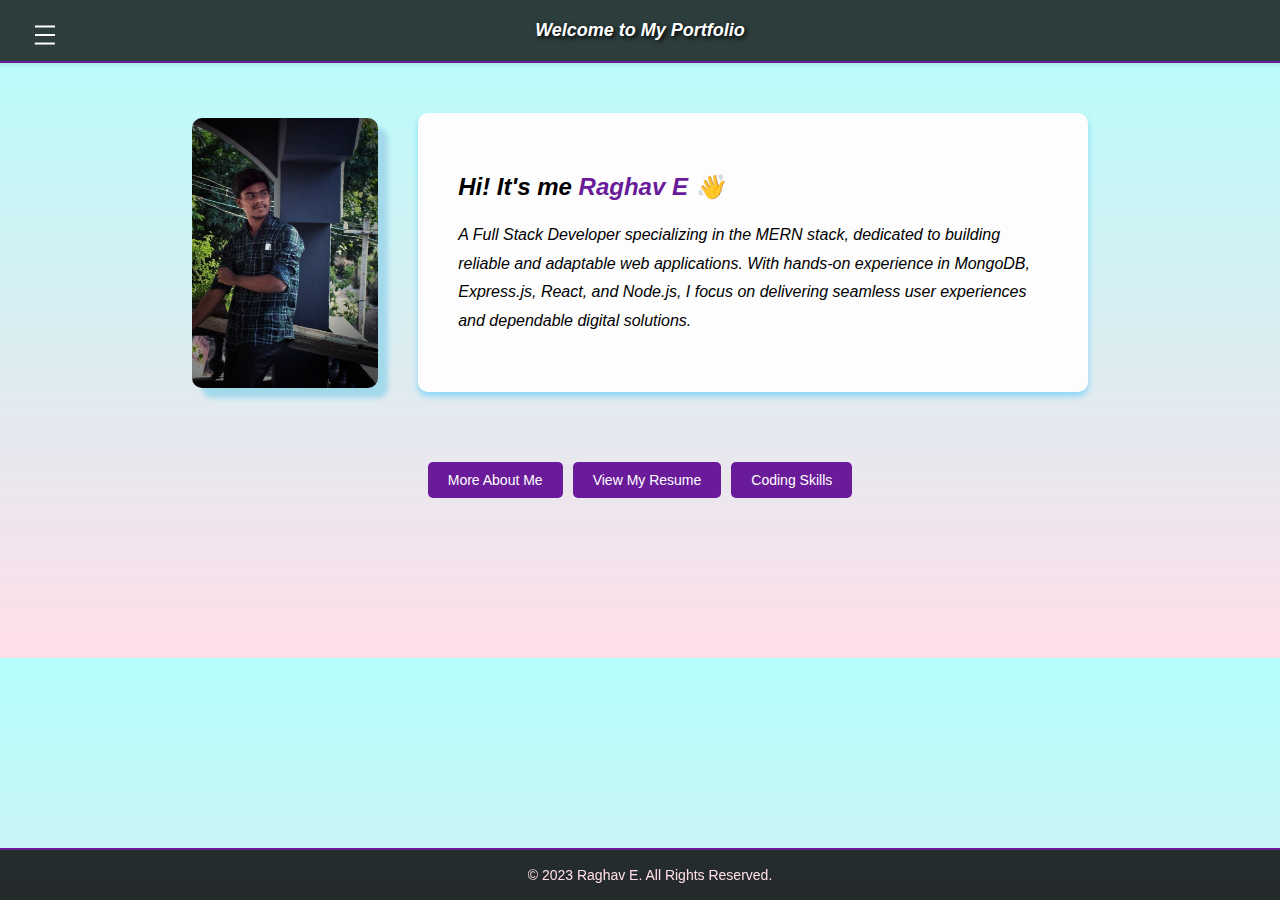
<file: index.html>
<!DOCTYPE html>
<html lang="en">
<head>
  <meta charset="UTF-8">
  <meta name="viewport" content="width=device-width, initial-scale=1.0">
  <title>Raghav E - Portfolio</title>
  <link rel="stylesheet" href="assets/css/styles.css">
  <script defer src="assets/js/scripts.js"></script>
</head>
<body>
  <!-- Header -->
  <header class="top-bar">
    <div class="logo-container">
      <!-- Removed LeetCode and GFG links from here -->
    </div>
    <h1 class ="title">Welcome to My Portfolio</h1>

    <!-- Hamburger Menu -->
    <div class="trigger">
      <svg class="bars" viewBox="0 0 100 100" onclick="toggleMenu(this)">
        <path class="line top" d="m 30,33 h 40 c 13.100415,0 14.380204,31.80258 6.899646,33.421777 -24.612039,5.327373 9.016154,-52.337577 -12.75751,-30.563913 l -28.284272,28.284272"></path>
        <path class="line middle" d="m 70,50 c 0,0 -32.213436,0 -40,0 -7.786564,0 -6.428571,-4.640244 -6.428571,-8.571429 0,-5.895471 6.073743,-11.783399 12.286435,-5.570707 6.212692,6.212692 28.284272,28.284272 28.284272,28.284272"></path>
        <path class="line bottom" d="m 69.575405,67.073826 h -40 c -13.100415,0 -14.380204,-31.80258 -6.899646,-33.421777 24.612039,-5.327373 -9.016154,52.337577 12.75751,30.563913 l 28.284272,-28.284272"></path>
      </svg>
    </div>

    <!-- Hamburger Menu Content -->
    <nav id="menu" class="menu hidden">
      <ul class="menu-items">
        <li><a href="index.html">Home</a></li>
        <li><a href="projects.html">Projects</a></li>
        <li><a href="certifications.html">Certificate</a></li>
        <li><a href="contact.html">Contact</a></li>
      </ul>
    </nav>
  </header>

  <!-- Main Content -->
  <main>
    <!-- Introduction -->
    <div class="content-container">
      <img src="assets/images/profile.jpg" alt="Raghav's Photo" class="profile-photo-left">

      <div class="content-box">
        <h2 class="name">Hi! It's me <span>Raghav E 👋</span></h2>
        <p class="intro-text">
          A Full Stack Developer specializing in the MERN stack, dedicated to building reliable and adaptable web applications. With hands-on experience in MongoDB, Express.js, React, and Node.js, I focus on delivering seamless user experiences and dependable digital solutions.
        </p>
      </div>
    </div>

    <!-- Buttons -->
    <div class="button-container-outside">
      <button class="custom-button" onclick="location.href='about.html'">More About Me</button>
      <button class="custom-button" onclick="location.href='Resume.html'">View My Resume</button>
      <button class="custom-button" onclick="location.href='coding-skills.html'">Coding Skills</button>
    </div>
  </main>

<!-- Footer -->
<footer class="small-footer">
  <div class="bottom-bar">
    <p class="Rights">© 2023 Raghav E. All Rights Reserved.</p>
  </div>
</footer>


  <script src="assets/js/scripts.js"></script>
</body>
</html>
</file>
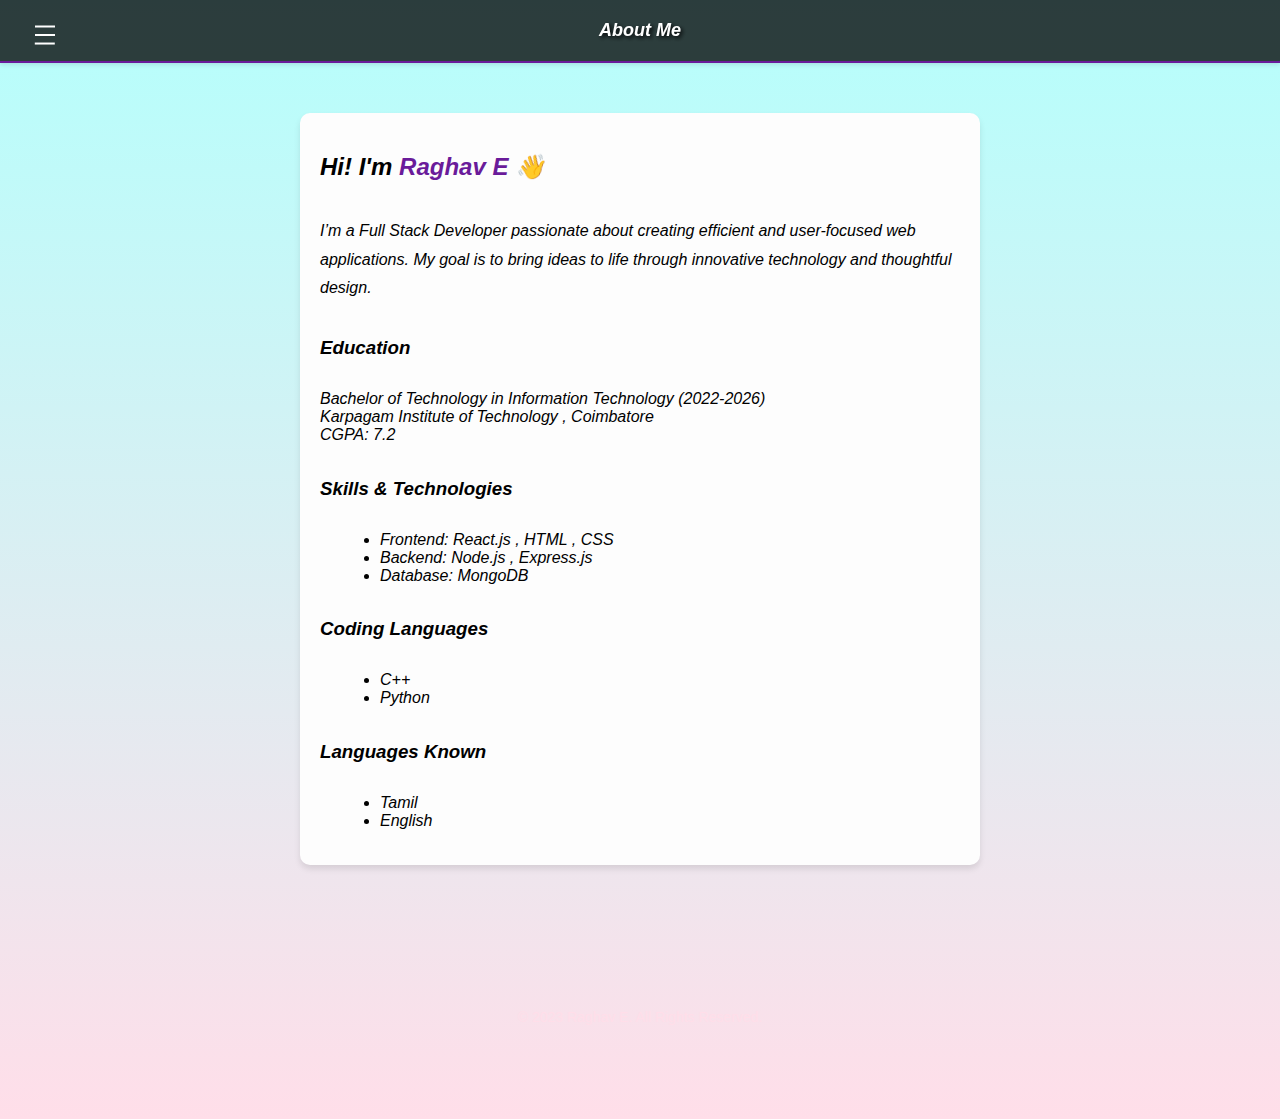
<file: about.html>
<!DOCTYPE html>
<html lang="en">
<head>
  <meta charset="UTF-8">
  <meta name="viewport" content="width=device-width, initial-scale=1.0">
  <link rel="stylesheet" href="assets/css/styles.css">
  <script defer src="assets/js/scripts.js"></script>
  <title>About Me</title>
</head>
<body>
  <!-- Header -->
  <header class="top-bar">
    <div class="logo-container">
      <!-- Placeholder for logo or additional header content -->
    </div>
    <h1 class="title">About Me</h1>

    <!-- Hamburger Menu -->
    <div class="trigger">
      <svg class="bars" viewBox="0 0 100 100" onclick="toggleMenu(this)">
        <path class="line top" d="m 30,33 h 40 c 13.100415,0 14.380204,31.80258 6.899646,33.421777 -24.612039,5.327373 9.016154,-52.337577 -12.75751,-30.563913 l -28.284272,28.284272"></path>
        <path class="line middle" d="m 70,50 c 0,0 -32.213436,0 -40,0 -7.786564,0 -6.428571,-4.640244 -6.428571,-8.571429 0,-5.895471 6.073743,-11.783399 12.286435,-5.570707 6.212692,6.212692 28.284272,28.284272 28.284272,28.284272"></path>
        <path class="line bottom" d="m 69.575405,67.073826 h -40 c -13.100415,0 -14.380204,-31.80258 -6.899646,-33.421777 24.612039,-5.327373 -9.016154,52.337577 12.75751,30.563913 l 28.284272,-28.284272"></path>
      </svg>
    </div>

    <!-- Hamburger Menu Content -->
    <nav id="menu" class="menu hidden">
      <ul class="menu-items">
        <li><a href="index.html">Home</a></li>
        <li><a href="projects.html">Projects</a></li>
        <li><a href="certifications.html">Certificate</a></li>
        <li><a href="contact.html">Contact</a></li>
      </ul>
    </nav>
  </header>

  <!-- Main Content -->
  <main>
    <!-- About Me Section -->
    <div class="about-box">
      <h2 class="name">Hi! I'm <span>Raghav E 👋</span></h2>
      <p class="intro-text">
        I’m a Full Stack Developer passionate about creating efficient and user-focused web applications. My goal is to bring ideas to life through innovative technology and thoughtful design.
    
      <!-- Education Section -->
      <h3 class="name">Education</h3>
      <p class="name">Bachelor of Technology in Information Technology (2022-2026)
        <br>Karpagam Institute of Technology , Coimbatore
        <br>CGPA: 7.2</p>
    
      <!-- Skills & Technologies Section -->
      <h3 class="name">Skills & Technologies</h3>
      <ul class="name">
        <li>Frontend: React.js , HTML , CSS</li>
        <li>Backend: Node.js , Express.js</li>
        <li>Database: MongoDB</li>
      </ul>
    
      <!-- Coding Languages Section -->
      <h3 class="name">Coding Languages</h3>
      <ul class="name">
        <li>C++</li>
        <li>Python</li>
      </ul>
    
      <!-- Languages Known Section -->
      <h3 class="name">Languages Known</h3>
      <ul class="name">
        <li>Tamil</li>
        <li>English</li>
      </ul>
    </div>
  </main>

  <!-- Footer -->
  <footer class="small-footer">
    <p class="Rights">© 2023 Raghav E. All Rights Reserved.</p>
  </footer>
</body>
</html>
</file>
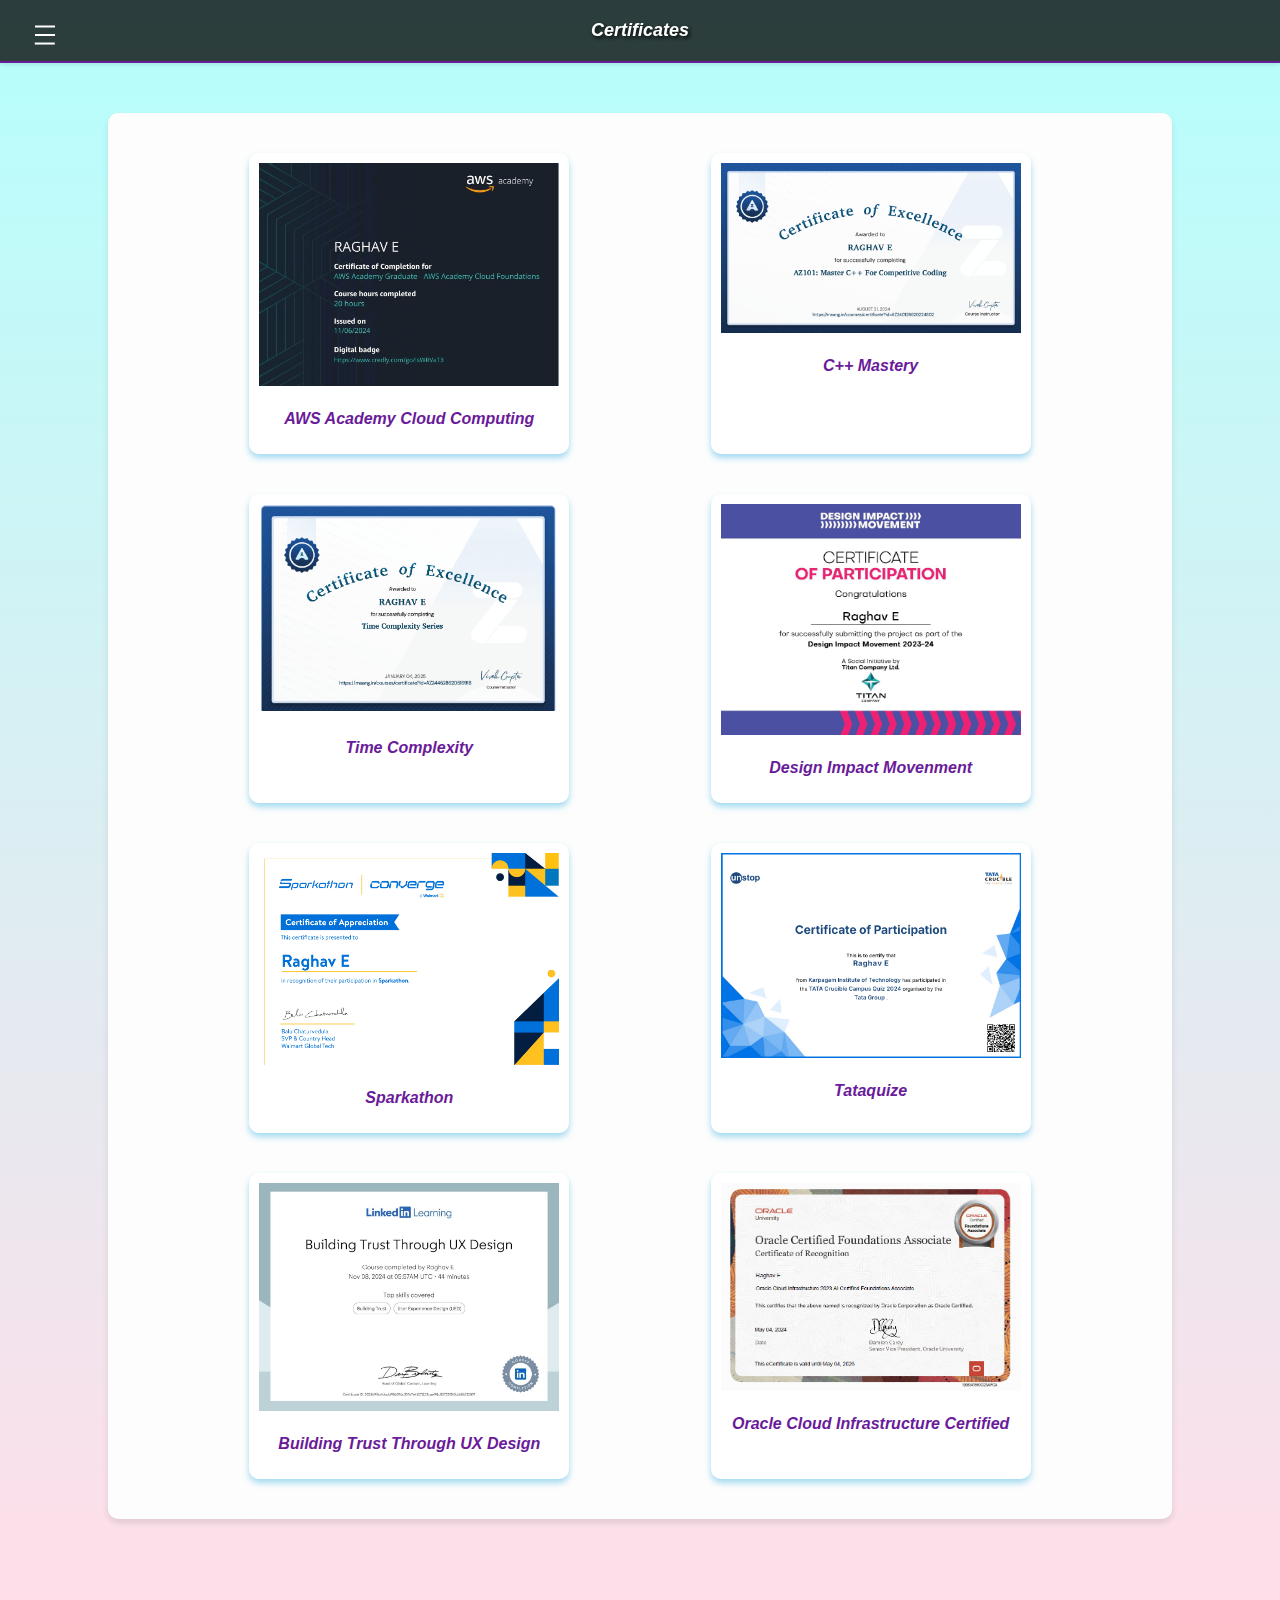
<file: certifications.html>
<!DOCTYPE html>
<html lang="en">
<head>
  <meta charset="UTF-8">
  <meta name="viewport" content="width=device-width, initial-scale=1.0">
  <title>Certificate's</title>
  <link rel="stylesheet" href="assets/css/styles.css">
  <script defer src="assets/js/scripts.js"></script>
</head>
<body>
  <!-- Header -->
  <header class="top-bar">
    <h1 class="title">Certificates</h1>
    <!-- Hamburger Menu -->
    <div class="trigger">
        <svg class="bars" viewBox="0 0 100 100" onclick="toggleMenu(this)">
          <path class="line top" d="m 30,33 h 40 c 13.100415,0 14.380204,31.80258 6.899646,33.421777 -24.612039,5.327373 9.016154,-52.337577 -12.75751,-30.563913 l -28.284272,28.284272"></path>
          <path class="line middle" d="m 70,50 c 0,0 -32.213436,0 -40,0 -7.786564,0 -6.428571,-4.640244 -6.428571,-8.571429 0,-5.895471 6.073743,-11.783399 12.286435,-5.570707 6.212692,6.212692 28.284272,28.284272 28.284272,28.284272"></path>
          <path class="line bottom" d="m 69.575405,67.073826 h -40 c -13.100415,0 -14.380204,-31.80258 -6.899646,-33.421777 24.612039,-5.327373 -9.016154,52.337577 12.75751,30.563913 l 28.284272,-28.284272"></path>
        </svg>
      </div>
  
      <!-- Hamburger Menu Content -->
      <nav id="menu" class="menu hidden">
        <ul class="menu-items">
          <li><a href="index.html">Home</a></li>
          <li><a href="projects.html">Projects</a></li>
          <li><a href="certifications.html">Certificate</a></li>
          <li><a href="contact.html">Contact</a></li>
        </ul>
      </nav>
    </header>
    
    <!-- Certificates Section -->
    <main class="name">
      <div class="certificates-container">
        <!-- AWS Certification -->
        <div class="certificate-box">
          <img src="assets/images/aws-certification.png" alt="AWS Certification" class="certificate-img">
          <h3>AWS Academy Cloud Computing</h3>
        </div>
        <div class="certificate-box">
          <img src="assets/images/C++.png" alt="C++ Certificate" class="certificate-img">
          <h3>C++ Mastery</h3>
        </div>
        <div class="certificate-box">
          <img src="assets/images/TimeComplexity.png" alt="Time Complexity" class="certificate-img">
          <h3>Time Complexity</h3>
        </div>
        <div class="certificate-box">
          <img src="assets/images/Design-Impact-Movenment.png" alt="Design Impact Movenment" class="certificate-img">
          <h3>Design Impact Movenment</h3>
        </div>
        <div class="certificate-box">
          <img src="assets/images/Sparkathon.png" alt="Sparkathon" class="certificate-img">
          <h3>Sparkathon</h3>
        </div>
        <div class="certificate-box">
          <img src="assets/images/Tataquize.png" alt="Tataquize" class="certificate-img">
          <h3>Tataquize</h3>
        </div>
        <div class="certificate-box">
          <img src="assets/images/UI&UX.png" alt="UI&UX" class="certificate-img">
          <h3>Building Trust Through UX Design</h3>
        </div>
        <!-- Oracle Certification -->
        <div class="certificate-box">
          <img src="assets/images/oracle-certification.png" alt="Oracle Certification" class="certificate-img">
          <h3>Oracle Cloud Infrastructure Certified</h3>
        </div>
      </div>
    </main>

    <!-- Footer -->
    <footer class="footer">
      <p class="Rights">© 2023 Raghav E. All Rights Reserved.</p>
    </footer>
</body>
</html>
</file>
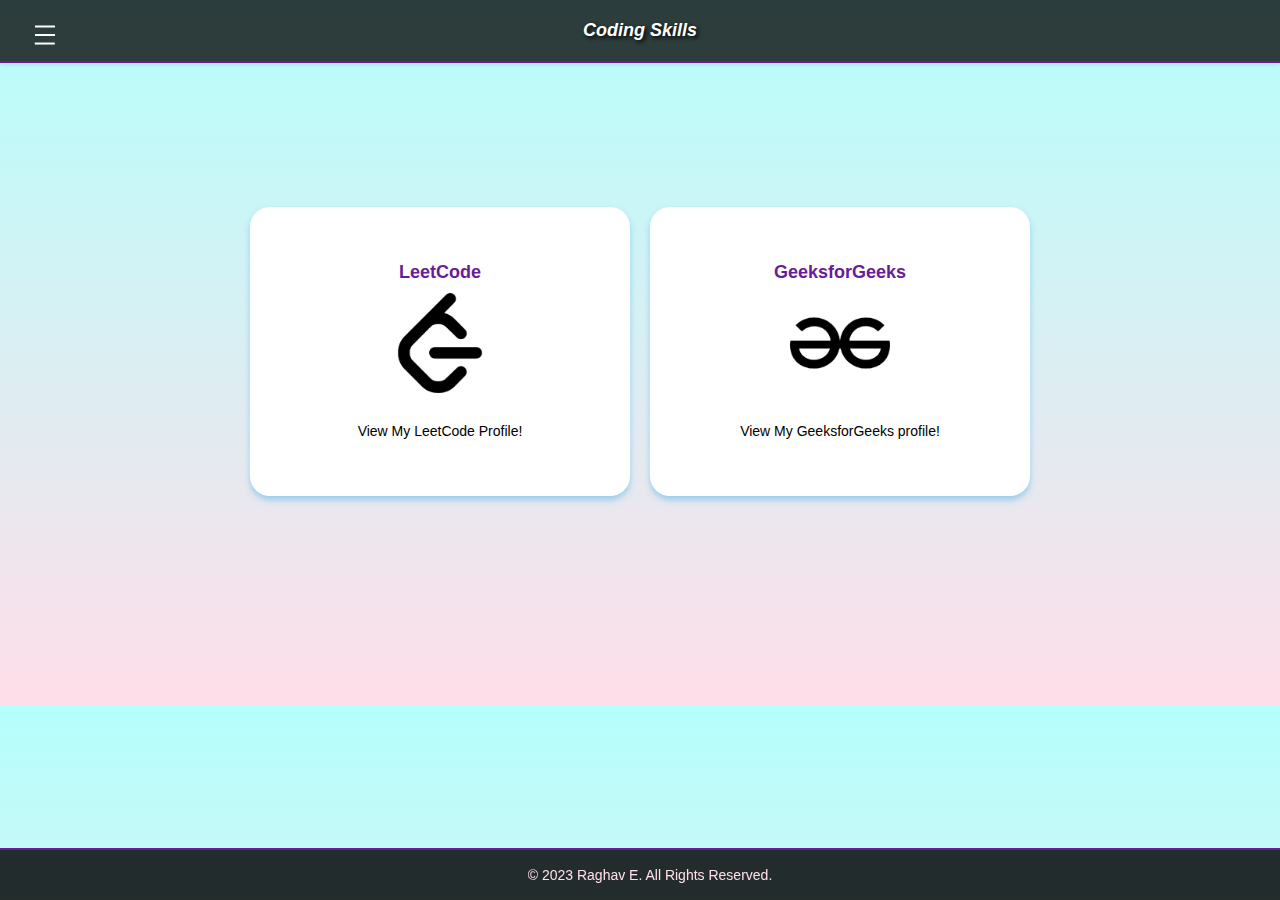
<file: coding-skills.html>
<!DOCTYPE html>
<html lang="en">
<head>
  <meta charset="UTF-8">
  <meta name="viewport" content="width=device-width, initial-scale=1.0">
  <title>Coding Skills</title>
  <link rel="stylesheet" href="assets/css/styles.css">
  <script defer src="assets/js/scripts.js"></script>
</head>
<body>
  <!-- Header -->
  <header class="top-bar">
    <h1 class="title">Coding Skills</h1>
    <!-- Hamburger Menu -->
    <div class="trigger">
        <svg class="bars" viewBox="0 0 100 100" onclick="toggleMenu(this)">
          <path class="line top" d="m 30,33 h 40 c 13.100415,0 14.380204,31.80258 6.899646,33.421777 -24.612039,5.327373 9.016154,-52.337577 -12.75751,-30.563913 l -28.284272,28.284272"></path>
          <path class="line middle" d="m 70,50 c 0,0 -32.213436,0 -40,0 -7.786564,0 -6.428571,-4.640244 -6.428571,-8.571429 0,-5.895471 6.073743,-11.783399 12.286435,-5.570707 6.212692,6.212692 28.284272,28.284272 28.284272,28.284272"></path>
          <path class="line bottom" d="m 69.575405,67.073826 h -40 c -13.100415,0 -14.380204,-31.80258 -6.899646,-33.421777 24.612039,-5.327373 -9.016154,52.337577 12.75751,30.563913 l 28.284272,-28.284272"></path>
        </svg>
      </div>
  
      <!-- Hamburger Menu Content -->
      <nav id="menu" class="menu hidden">
        <ul class="menu-items">
          <li><a href="index.html">Home</a></li>
          <li><a href="projects.html">Projects</a></li>
          <li><a href="certifications.html">Certificate</a></li>
          <li><a href="contact.html">Contact</a></li>
        </ul>
      </nav>
    </header>
  <!-- Coding Skills Section -->
  <main>
    <section id="coding-skills" class="content-container">
      <!-- LeetCode Box -->
      <div class="platform-box">
        <h2>LeetCode</h2>
        <a href="https://leetcode.com/u/Raghav_0201/" target="_blank">
          <img src="assets/images/leetcode-logo.png" alt="LeetCode Logo">
        </a>
        <p>View My LeetCode Profile!</p>
      </div>

      <!-- GeeksforGeeks Box -->
      <div class="platform-box">
        <h2>GeeksforGeeks</h2>
        <a href="https://www.geeksforgeeks.org/user/raghavel6cav/?ref=header_profile" target="_blank">
          <img src="assets/images/gfg-logo.png" alt="GeeksforGeeks Logo">
        </a>
        <p>View My GeeksforGeeks profile!</p>
      </div>
    </section>
  </main>

<!-- Footer -->
<footer class="small-footer">
    <div class="bottom-bar">
      <p class="Rights">© 2023 Raghav E. All Rights Reserved.</p>
    </div>
  </footer>
</body>
</html>
</file>
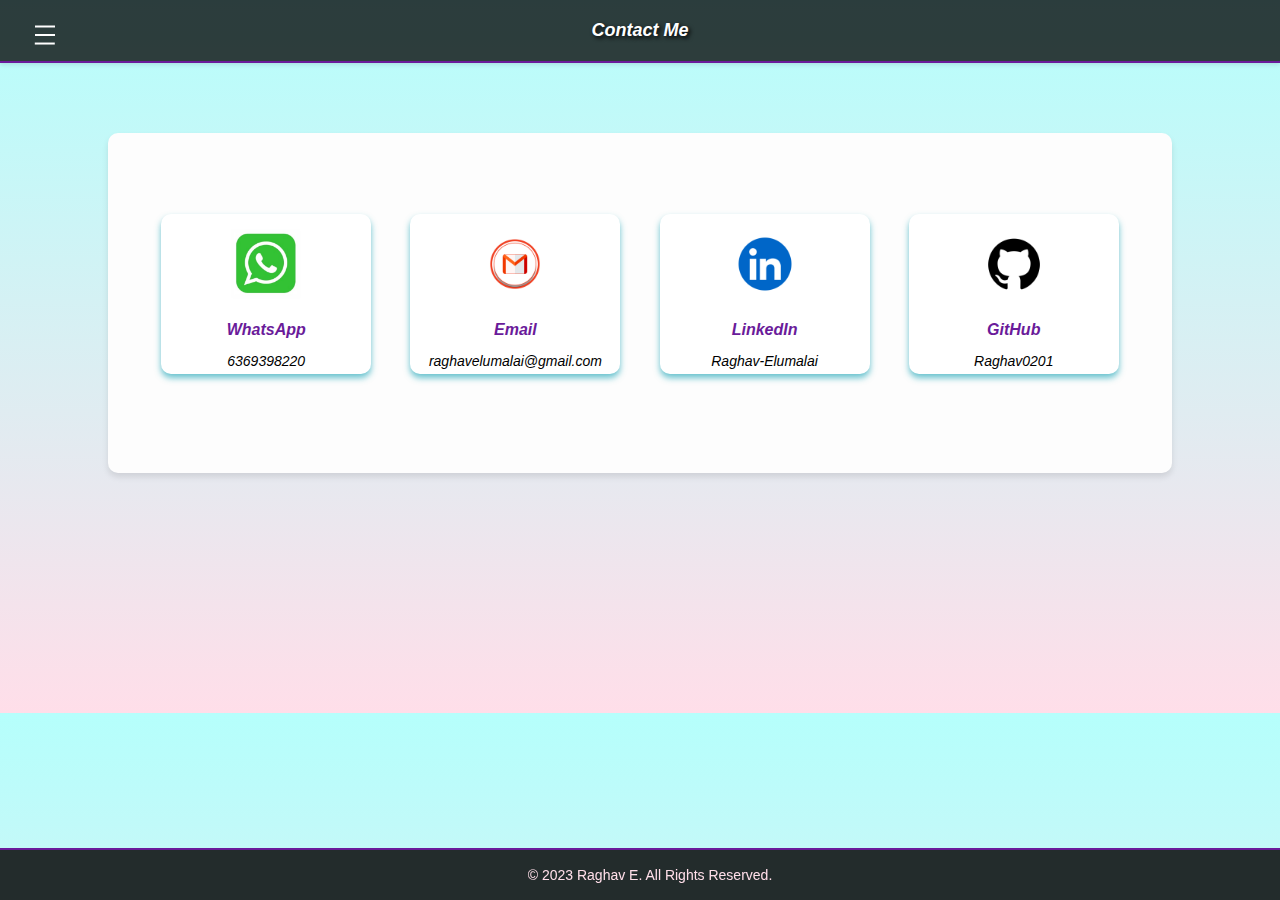
<file: contact.html>
<!DOCTYPE html>
<html lang="en">
<head>
  <meta charset="UTF-8">
  <meta name="viewport" content="width=device-width, initial-scale=1.0">
  <title>Contact</title>
  <link rel="stylesheet" href="assets/css/styles.css">
  <script defer src="assets/js/scripts.js"></script>
</head>
<body>
  <!-- Header -->
  <header class="top-bar">
    <h1 class="title">Contact Me</h1>
    <!-- Hamburger Menu -->
    <div class="trigger">
      <svg class="bars" viewBox="0 0 100 100" onclick="toggleMenu(this)">
        <path class="line top" d="m 30,33 h 40 c 13.100415,0 14.380204,31.80258 6.899646,33.421777 -24.612039,5.327373 9.016154,-52.337577 -12.75751,-30.563913 l -28.284272,28.284272"></path>
        <path class="line middle" d="m 70,50 c 0,0 -32.213436,0 -40,0 -7.786564,0 -6.428571,-4.640244 -6.428571,-8.571429 0,-5.895471 6.073743,-11.783399 12.286435,-5.570707 6.212692,6.212692 28.284272,28.284272 28.284272,28.284272"></path>
        <path class="line bottom" d="m 69.575405,67.073826 h -40 c -13.100415,0 -14.380204,-31.80258 -6.899646,-33.421777 24.612039,-5.327373 -9.016154,52.337577 12.75751,30.563913 l 28.284272,-28.284272"></path>
      </svg>
    </div>

    <!-- Hamburger Menu Content -->
    <nav id="menu" class="menu hidden">
      <ul class="menu-items">
        <li><a href="index.html">Home</a></li>
        <li><a href="projects.html">Projects</a></li>
        <li><a href="certifications.html">Certificate</a></li>
        <li><a href="contact.html">Contact</a></li>
      </ul>
    </nav>
  </header>

  <!-- Contact Section -->
  <main class = "name">
    <div class="contact-container">
      <!-- WhatsApp Box -->
      <div class="contact-box">
        <a href="https://wa.me/6369398220" target="_blank" rel="noreferrer">
          <img src="assets/images/whatsapp-logo.png" alt="WhatsApp">
        </a>
        <h3>WhatsApp</h3>
        <p>6369398220</p>
      </div>

      <!-- Email Box -->
      <div class="contact-box">
        <a href="mailto:raghavelumalai@gmail.com" target="_blank" rel="noreferrer">
          <img src="assets/images/email-logo.png" alt="Email">
        </a>
        <h3>Email</h3>
        <p>raghavelumalai@gmail.com</p>
      </div>

      <!-- LinkedIn Box -->
      <div class="contact-box">
        <a href="https://www.linkedin.com/in/raghav-elumalai-17668626b" target="_blank" rel="noreferrer">
          <img src="assets/images/linkedin-logo.png" alt="LinkedIn">
        </a>
        <h3>LinkedIn</h3>
        <p>Raghav-Elumalai</p>
      </div>

      <!-- GitHub Box -->
      <div class="contact-box">
        <a href="https://github.com/Raghav0201" target="_blank" rel="noreferrer">
          <img src="assets/images/github-logo.png" alt="GitHub">
        </a>
        <h3>GitHub</h3>
        <p>Raghav0201</p>
      </div>
    </div>
  </main>

<!-- Footer -->
<footer class="small-footer">
  <div class="bottom-bar">
    <p class="Rights">© 2023 Raghav E. All Rights Reserved.</p>
  </div>
</footer>
</body>
</html>
</file>
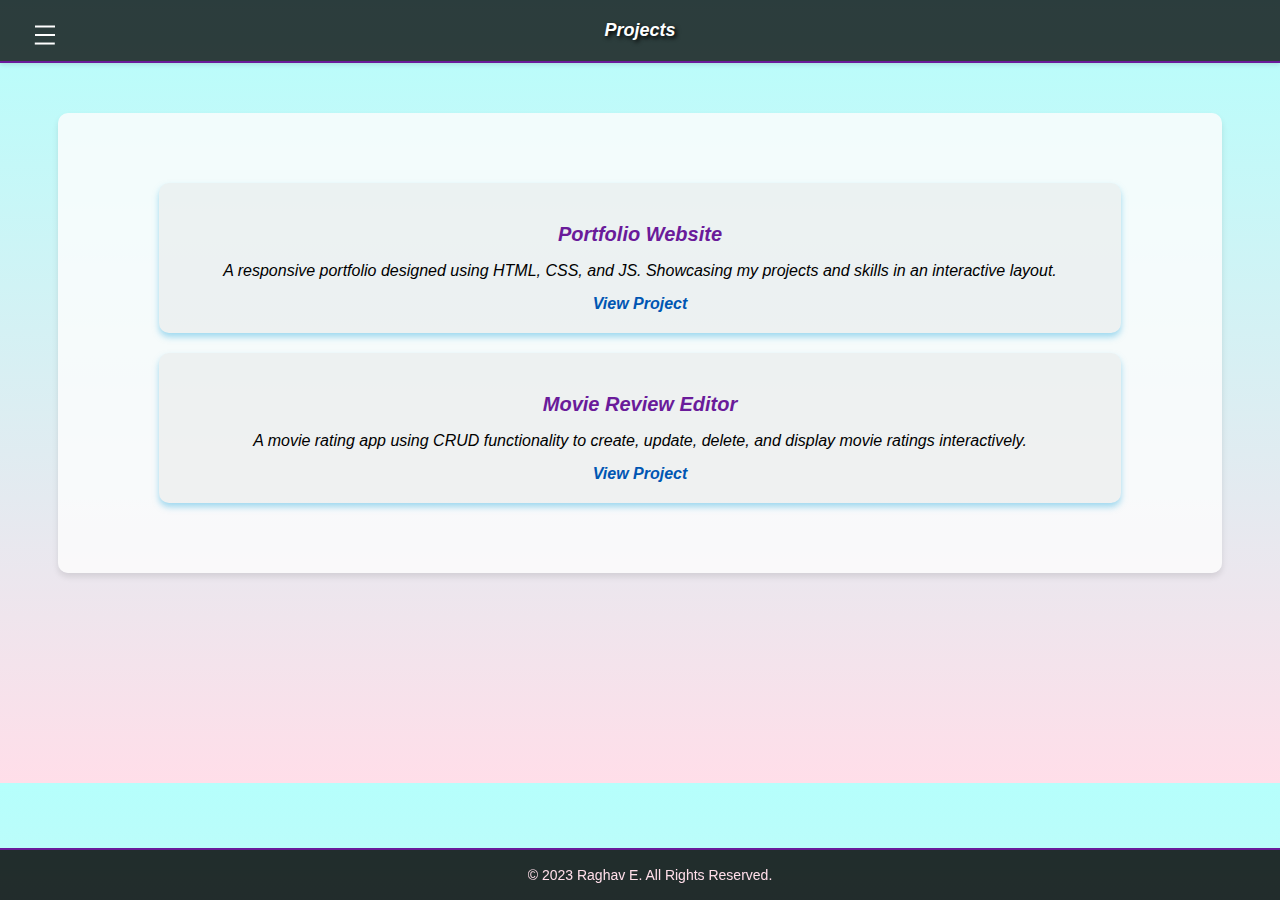
<file: projects.html>
<!DOCTYPE html>
<html lang="en">
<head>
  <meta charset="UTF-8">
  <meta name="viewport" content="width=device-width, initial-scale=1.0">
  <link rel="stylesheet" href="assets/css/styles.css">
  <script defer src="assets/js/scripts.js"></script>
  <title>Projects</title>
</head>
<body>
  <!-- Header -->
  <header class="top-bar">
    <div class="logo-container">
      <!-- Placeholder for logo or additional header content -->
    </div>
    <h1 class="title">Projects</h1>

    <!-- Hamburger Menu -->
    <div class="trigger">
      <svg class="bars" viewBox="0 0 100 100" onclick="toggleMenu(this)">
        <path class="line top" d="m 30,33 h 40 c 13.100415,0 14.380204,31.80258 6.899646,33.421777 -24.612039,5.327373 9.016154,-52.337577 -12.75751,-30.563913 l -28.284272,28.284272"></path>
        <path class="line middle" d="m 70,50 c 0,0 -32.213436,0 -40,0 -7.786564,0 -6.428571,-4.640244 -6.428571,-8.571429 0,-5.895471 6.073743,-11.783399 12.286435,-5.570707 6.212692,6.212692 28.284272,28.284272 28.284272,28.284272"></path>
        <path class="line bottom" d="m 69.575405,67.073826 h -40 c -13.100415,0 -14.380204,-31.80258 -6.899646,-33.421777 24.612039,-5.327373 -9.016154,52.337577 12.75751,30.563913 l 28.284272,-28.284272"></path>
      </svg>
    </div>

    <!-- Hamburger Menu Content -->
    <nav id="menu" class="menu hidden">
      <ul class="menu-items">
        <li><a href="index.html">Home</a></li>
        <li><a href="projects.html">Projects</a></li>
        <li><a href="certifications.html">Certificate</a></li>
        <li><a href="contact.html">Contact</a></li>
      </ul>
    </nav>
  </header>

  <!-- Projects Section -->
  <main class ="name">
    <div class="projects-container">
      <!-- Project 1 -->
      <div class="project-box">  
        <h3>Portfolio Website</h3>
        <p>A responsive portfolio designed using HTML, CSS, and JS. Showcasing my projects and skills in an interactive layout.</p>
        <a href="https://github.com/Raghav0201?tab=repositories" target="_blank">View Project</a>
      </div>
      <div class="project-box">
        <h3>Movie Review Editor</h3>
        <p>A movie rating app using CRUD functionality to create, update, delete, and display movie ratings interactively.</p>
        <a href="https://github.com/Raghav0201?tab=repositories" target="_blank">View Project</a>
      </div>
    </div>
  </main>

<!-- Footer -->
<footer class="small-footer">
  <div class="bottom-bar">
    <p class="Rights">© 2023 Raghav E. All Rights Reserved.</p>
  </div>
</footer>
</body>
</html>
</file>
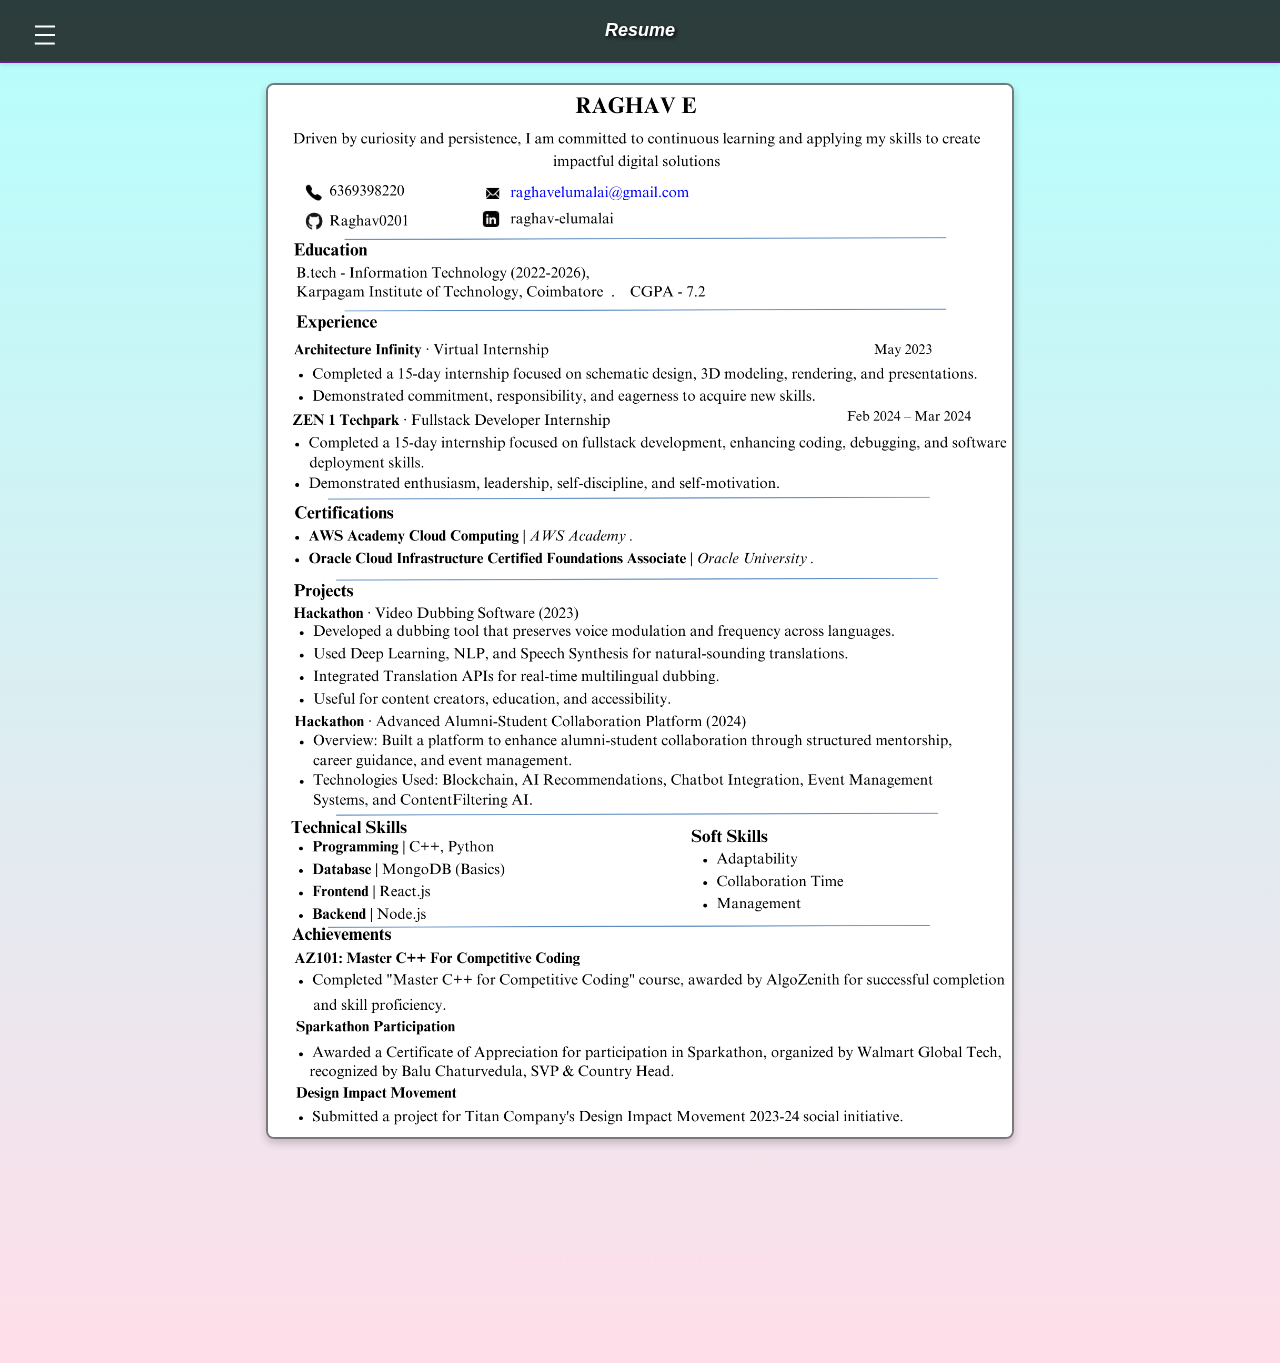
<file: Resume.html>
<!DOCTYPE html>
<html lang="en">
<head>
  <meta charset="UTF-8">
  <meta name="viewport" content="width=device-width, initial-scale=1.0">
  <title class="title">Resume</title>
  <link rel="stylesheet" href="assets/css/styles.css">
  <script defer src="assets/js/scripts.js"></script>
</head>
<body>
  <!-- Header -->
  <header class="top-bar">
    <h1 class="title">Resume</h1>
    <!-- Hamburger Menu -->
    <div class="trigger">
        <svg class="bars" viewBox="0 0 100 100" onclick="toggleMenu(this)">
          <path class="line top" d="m 30,33 h 40 c 13.100415,0 14.380204,31.80258 6.899646,33.421777 -24.612039,5.327373 9.016154,-52.337577 -12.75751,-30.563913 l -28.284272,28.284272"></path>
          <path class="line middle" d="m 70,50 c 0,0 -32.213436,0 -40,0 -7.786564,0 -6.428571,-4.640244 -6.428571,-8.571429 0,-5.895471 6.073743,-11.783399 12.286435,-5.570707 6.212692,6.212692 28.284272,28.284272 28.284272,28.284272"></path>
          <path class="line bottom" d="m 69.575405,67.073826 h -40 c -13.100415,0 -14.380204,-31.80258 -6.899646,-33.421777 24.612039,-5.327373 -9.016154,52.337577 12.75751,30.563913 l 28.284272,-28.284272"></path>
        </svg>
      </div>
  
      <!-- Hamburger Menu Content -->
      <nav id="menu" class="menu hidden">
        <ul class="menu-items">
          <li><a href="index.html">Home</a></li>
          <li><a href="projects.html">Projects</a></li>
          <li><a href="certifications.html">Certificate</a></li>
          <li><a href="contact.html">Contact</a></li>
        </ul>
      </nav>
    </header>
  
  <!-- Main Content -->
  <main>
    <section id="resume-section" class="Resumeimg">
      <img src="assets/images/Resume.png" alt="Resume">
    </section>
  </main>

  <!-- Footer -->
  <footer class="small-footer">
    <p class = "Rights">© 2023 Raghav E. All Rights Reserved.</p>
  </footer>
</body>
</html>
</file>
<file: assets/css/styles.css>
/* Global Styles */
body {
  margin: 0;
  padding: 0;
  font-family: Arial, sans-serif;
  color: #fff; /* Default text color */
  background-color: #FFDEE9;
  background-image: linear-gradient(0deg, #FFDEE9 0%, #B5FFFC 100%);
  }

/* Header (Top Bar) */
.top-bar {
  background-color: #000000c2;
  color: #fff;
  display: flex;
  align-items: center;
  justify-content: space-between;
  padding: 20px 10px;
  position: sticky;
  top: 0;
  z-index: 1000;
  box-shadow: 0px 2px 4px rgba(0, 0, 0, 0.1);
  border-bottom: 2px solid #6A1B9A;
}

/* Title */
.top-bar h1 {
  font-size: 18px;
  margin: 0;
  flex-grow: 1;
  text-align: center;
}

.bottom-bar {
  padding: 3px 10px; /* Match top-bar padding */
  color: #fff; /* Text color */
  border-top: 2px solid #6A1B9A; /* Match border thickness with top-bar */
  text-align: center; /* Center-align the text */
  z-index: 1000;
  background-color: #000000d2; /* Same background color as top-bar */
  width: 100%; /* Ensures it spans the entire width of the page */
  position: fixed; /* Sticks the bar at the bottom of the page */
  bottom: 0; /* Aligns it perfectly to the bottom */
  left: 0; /* Ensures it starts from the left edge of the screen */
}


/* Navigation Menu Styles */
.menu-items {
  list-style-type: none;
  margin: 0;
  padding: 0;
  display: flex;
  gap: 20px;
}

.menu-items a {
  color: #fff;
  text-decoration: none;
  padding: 10px 15px;
  border-radius: 5px;
  background-color: #6A1B9A;
  transition: background-color 0.3s ease;
  margin: 0% 20px;
}

.menu-items a:hover {
  background-color: #521370;
}

/* Content Layout */
.content-container {
  display: flex;
  flex-wrap: wrap;
  gap: 20px;
  justify-content: center;
  align-items: center;
  padding: 50px;
}

.title{
  color: white;
  text-shadow: 2px 2px 4px #000000;
  font-style: oblique;
}
/* Profile Photo */
.profile-photo-left {
  height: 270px;
  width: auto;
  border-radius: 10px;
  margin-right: 20px;
  box-shadow: 10px 10px 5px rgb(164, 216, 235);
}

/* Content Box Styling */
.content-box {
  background-color: #fdfdfd;
  width: 50%;
  padding: 40px;
  border-radius: 10px;
  box-shadow: 0 4px 6px rgba(105, 204, 250, 0.733);
  transition: transform 0.3s ease, box-shadow 0.3s ease;
}

.content-box:hover {
  transform: scale(1.0); /* Pop-up effect */
  box-shadow: 0 8px 12px rgba(0, 0, 0, 0.2); /* Enhanced shadow on hover */
}

.about-box {
  background-color: #fdfdfd;
  width: 50%; /* Provides a spacious layout */
  padding: 20px; /* Adequate padding for visual balance */
  margin: 50px auto; /* Center the box and add spacing from the top */
  border-radius: 10px; /* Slightly rounded corners for a polished look */
  box-shadow: 0 4px 6px rgba(0, 0, 0, 0.1); /* Subtle shadow for depth */
  transition: transform 0.3s ease, box-shadow 0.3s ease;
  display: flex;
  flex-direction: column; /* Stacks content vertically */
  align-items: flex-start; /* Align content to the left */
  text-align: left; /* Left-align text for better readability */
}

.about-box h3, .about-box p, .about-box ul {
  color: black; /* Ensures clear and readable text */
  margin-bottom: 15px; /* Adds spacing between sections */
}

.about-box ul {
  list-style: disc; /* Adds bullets to lists */
  margin-left: 20px; /* Indents lists for clarity */
}

.about-box:hover {
  transform: scale(1.05); /* Subtle pop-up effect on hover */
  box-shadow: 0 8px 12px rgba(0, 0, 0, 0.2); /* Enhanced shadow effect on hover */
}

.projects-container {
  width: 80%;
  margin: 50px auto; /* Center the big box on the page */
  background-color: #fdfdfdd2;
  border-radius: 10px;
  padding: 70px; /* Padding inside the big box */
  box-shadow: 0 4px 6px rgba(0, 0, 0, 0.1); /* Subtle shadow for depth */
  display: flex; /* Use Flexbox for alignment */
  flex-direction: column; /* Stack the project boxes vertically */
  justify-content: center; /* Center the project boxes vertically */
  align-items: center; /* Center the project boxes horizontally */
  gap: 20px; /* Space between the horizontal boxes */
}

.project-box {
  width: 90%; /* Adjust the width relative to the big box */
  background-color: #c7c6c62c;
  border-radius: 10px; /* Rounded corners */
  box-shadow: 0 4px 6px rgba(85, 187, 228, 0.534); /* Subtle shadow */
  padding: 20px;
  text-align: center; /* Center text inside the box */
  transition: transform 0.3s ease, box-shadow 0.3s ease; /* Smooth popup effect */
}

.project-box:hover {
  transform: scale(1.05); /* Slightly enlarges box on hover */
  box-shadow: 0 8px 12px rgba(0, 0, 0, 0.2); /* Enhanced shadow on hover */
}

/* Project Titles */
.project-box h3 {
  font-size: 20px;
  color: #6A1B9A; /* Title color */
  margin-bottom: 10px;
}

/* Project Descriptions */
.project-box p {
  font-size: 16px;
  color: black; /* Text color */
  margin-bottom: 15px;
}

/* Project Links */
.project-box a {
  font-size: 16px;
  color: #0056b3; /* Link color */
  text-decoration: none;
  font-weight: bold;
}

.project-box a:hover {
  text-decoration: underline; /* Underline link on hover */
}

.name span {
  color: #6A1B9A;
}
.name {
  color: black;
  font-style: oblique;
}

.Rights{
  color: #FFDEE9;
}
.intro-text {
  color: black;
  font-size: 16px;
  line-height: 1.8;
  font-style: oblique;
}

/* Buttons Section */
.button-container-outside {
  margin-top: 20px;
  display: flex;
  justify-content: center;
  gap: 10px;
}

/* Contact Section - Large Box */
.contact-container {
  width: 80%;
  height: 300px; 
  margin: 80px auto; /* Center the large box on the page */
  background-color: #fdfdfd;
  margin-top: 70px;
  border-radius: 10px;
  padding: 20px;
  box-shadow: 0 4px 6px rgba(0, 0, 0, 0.1); /* Subtle shadow for depth */
  display: flex;
  justify-content: space-evenly; /* Distribute smaller boxes evenly */
  flex-wrap: wrap; /* Allow smaller boxes to wrap if necessary */
}

/* Individual Contact Boxes */
.contact-box {
  width: 200px; /* Width of each smaller box */
  height: 150px; /* Height of each smaller box */
  background-color: #ffffff;
  border-radius: 10px;
  box-shadow: 0 4px 6px rgba(37, 168, 185, 0.685); /* Subtle shadow */
  padding: 5px;
  margin: 6% 6px;
  text-align: center;
  transition: transform 0.3s ease, box-shadow 0.3s ease; /* Smooth popup effect */
}

.contact-box:hover {
  transform: scale(1.1); /* Slightly enlarges the box on hover */
  box-shadow: 0 8px 12px rgba(0, 0, 0, 0.2); /* Enhanced shadow on hover */
}

/* Images in Contact Boxes */
.contact-box img {
  width: 70px; /* Size of the image */
  height: auto;
  margin-bottom: 2px;
  margin-top:10px;
}

.contact-box h3 {
  font-size: 16px;
  margin-bottom: 6px;
  color: #6A1B9A; /* Color for the site name */
}

.contact-box p {
  font-size: 14px;
  margin-bottom: 5px;
  color: black; /* Text color */
}


.custom-button {
  background-color: #6A1B9A;
  color: #fff;
  border: none;
  border-radius: 5px;
  padding: 10px 20px;
  font-size: 14px;
  cursor: pointer;
  transition: transform 0.3s ease, box-shadow 0.3s ease;
}
.custom-button:hover {
  transform: scale(1.1); /* Slightly enlarges the box on hover */
  box-shadow: 0 8px 12px rgba(0, 0, 0, 0.2); /* Enhanced shadow on hover */
}

.custom-button:hover {
  background-color: #521370;
}

/* Footer */
.small-footer {
  text-align: center;
  padding: 80px 0;
  font-size: 14px;
}

/* Coding Skills Page Styling */
.platform-container {
  display: flex;
  gap: 40px;
  justify-content: center;
  margin-top: 20px;
}

/* LeetCode and GFG Boxes (Isolated Styling) */
.platform-box {
  background-color: #ffffff; /* White background for contrast */
  width: 300px;
  padding: 40px;
  border-radius: 20px;
  margin-top: 8%;
  text-align: center;
  box-shadow: 0 4px 6px rgba(132, 199, 238, 0.808);
  transition: transform 0.3s ease, box-shadow 0.3s ease; /* Smooth hover effect */
}

/* Certificates Section - Big Box */
.certificates-container {
  width: 80%;
  margin: 50px auto; /* Center the big box */
  background-color: #fdfdfd;
  border-radius: 10px;
  padding: 20px;
  box-shadow: 0 4px 6px rgba(0, 0, 0, 0.1); /* Subtle shadow for depth */
  display: flex;
  justify-content: space-evenly; /* Evenly space smaller boxes */
  flex-wrap: wrap; /* Allow small boxes to wrap if necessary */
}

/* Individual Certificate Boxes */
.certificate-box {
  width: 300px; /* Width of each smaller box */
  height: auto;
  background-color: #ffffff;
  border-radius: 10px; /* Rounded corners */
  box-shadow: 0 4px 6px rgba(85, 187, 228, 0.534); /* Subtle shadow */
  padding: 10px;
  text-align: center;
  margin: 20px; /* Spacing between boxes */
  transition: transform 0.3s ease, box-shadow 0.3s ease; /* Smooth popup effect */
}

.certificate-box:hover {
  transform: scale(1.1); /* Slightly enlarges box on hover */
  box-shadow: 0 8px 12px rgba(0, 0, 0, 0.2); /* Enhanced shadow on hover */
}

/* Images inside Certificate Boxes */
.certificate-img {
  width: 300px; /* Adjust image size */
  height: auto;
  margin-bottom: 10px;
}

.certificate-box h3 {
  font-size: 16px;
  color: #6A1B9A; /* Title color */
  margin-top: 10px;
}


.platform-box img {
  width: 100px;
  height: auto;
  margin-bottom: 10px;
}

.platform-box h2 {
  font-size: 18px;
  color: #6A1B9A;
  margin-bottom: 10px;
}

.platform-box p {
  color: black;
  font-size: 14px;
  line-height: 1.5;
}

/* Hover Effect for LeetCode and GFG Boxes */
.platform-box:hover {
  transform: scale(1.1); /* Pop-up effect */
  box-shadow: 0 8px 12px rgba(0, 0, 0, 0.2); /* Enhanced shadow on hover */
}

/* Resume Image Container Styling */
.Resumeimg {
  display: flex;
  justify-content: center; /* Center the image horizontally */
  align-items: center; /* Center the image vertically */
  padding: 20px;
}

/* Resume Image Styling */
.Resumeimg img {
  max-width: 60%; /* Ensure the image is responsive */
  height: auto; /* Maintain the aspect ratio */
  border: 2px solid #656466d7; /* Add a border around the image */
  border-radius: 8px; /* Slightly rounded corners for a polished look */
  box-shadow: 0 4px 8px rgba(0, 0, 0, 0.2); /* Add a soft shadow for depth */
}

/* Hamburger Menu Styling */
.trigger {
  position: absolute;
  top: 10px;
  left: 20px;
  z-index: 2;
}

.bars {
  width: 50px;
  cursor: pointer;
}

.bars .line {
  fill: none;
  stroke: #fff;
  stroke-width: 4;
  transition: stroke-dasharray 400ms, stroke-dashoffset 400ms;
}

.bars .line.top {
  stroke-dasharray: 40 172;
}

.bars .line.middle {
  stroke-dasharray: 40 111;
}

.bars .line.bottom {
  stroke-dasharray: 40 172;
}

.bars.active .top {
  stroke-dashoffset: -132px;
}

.bars.active .middle {
  stroke-dashoffset: -71px;
}

.bars.active .bottom {
  stroke-dashoffset: -132px;
}

/* Empty Menu Styling */
.menu {
  position: fixed;
  top: 0;
  left: 0;
  width: 100%;
  height: 25%;
  background: rgba(0, 0, 0, 0.85); /* Dark overlay */
  display: flex;
  align-items: center;
  justify-content: center;
  z-index: 1;
  transition: opacity 0.5s, transform 0.5s;
  transform: translateY(-100%);
  opacity: 0;
}

.menu.show {
  transform: translateY(0);
  opacity: 1;
}

.empty-menu-text {
  color: #fff;
  font-size: 18px;
  text-align: center;
}
</file>
